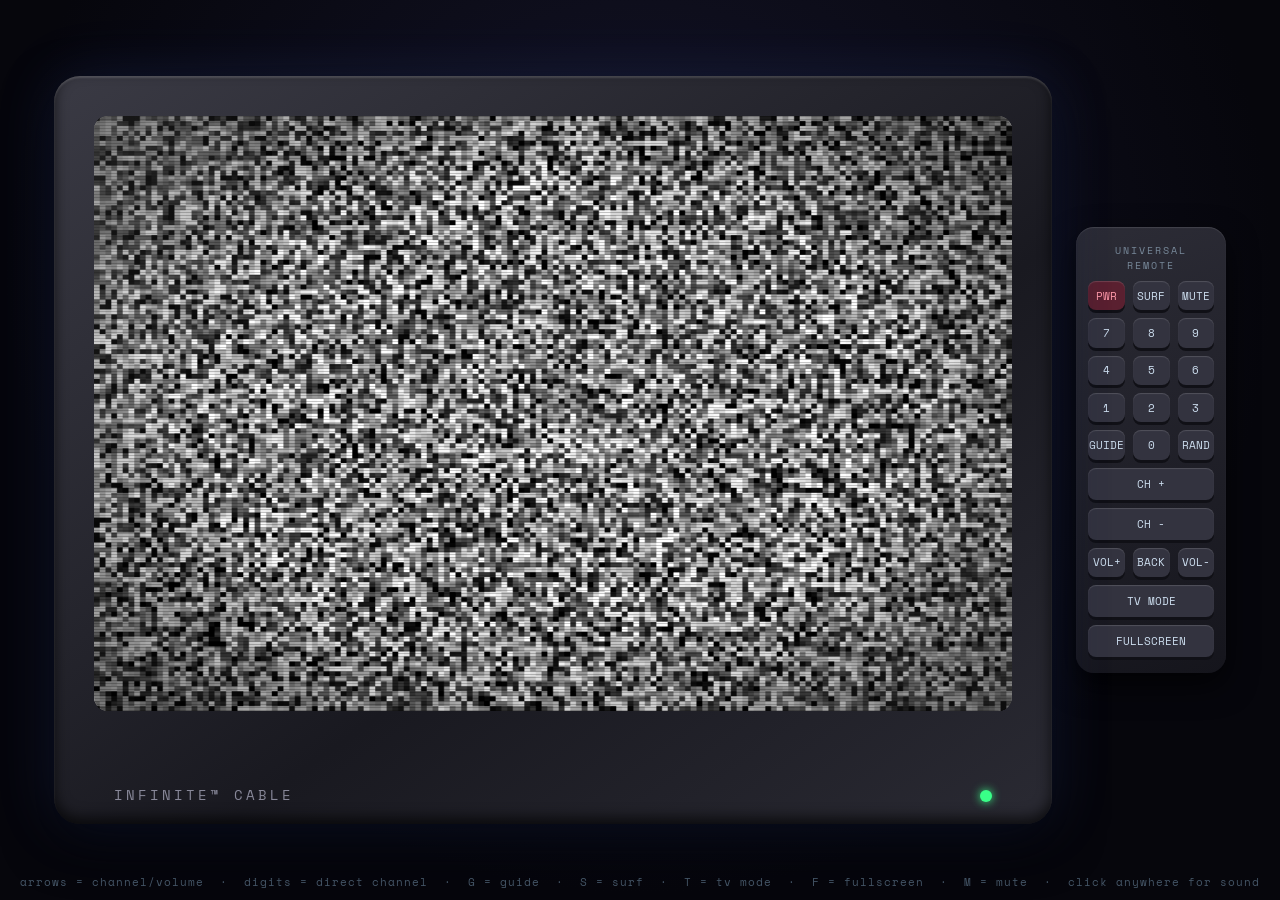
<file: index.html>
<!DOCTYPE html>
<html lang="en">
<head>
<meta charset="UTF-8">
<meta name="viewport" content="width=device-width, initial-scale=1.0">
<title>INFINITE CABLE - TV from every dimension</title>
<link rel="preconnect" href="https://fonts.googleapis.com">
<link rel="preconnect" href="https://fonts.gstatic.com" crossorigin>
<link href="https://fonts.googleapis.com/css2?family=Space+Mono:wght@400;700&display=swap" rel="stylesheet">
<link rel="stylesheet" href="style.css">
</head>
<body>
<div id="stage">
  <div id="tv">
    <div id="bezel">
      <canvas id="screen" width="640" height="480"></canvas>
      <div id="osd"><div class="ch"></div><div class="title"></div><div class="meta"></div></div>
      <div id="banner"><div class="t"></div><div class="d"></div></div>
      <div id="guide"><h2>PROGRAM GUIDE</h2><table></table></div>
      <div id="glass"></div>
    </div>
    <div id="brand">INFINITE&trade; CABLE</div>
    <div id="led" class="on"></div>
  </div>
  <div id="remote">
    <div class="lbl">UNIVERSAL REMOTE</div>
    <button class="pwr" data-k="power">PWR</button>
    <button data-k="surf">SURF</button>
    <button data-k="mute">MUTE</button>
    <button data-k="7">7</button><button data-k="8">8</button><button data-k="9">9</button>
    <button data-k="4">4</button><button data-k="5">5</button><button data-k="6">6</button>
    <button data-k="1">1</button><button data-k="2">2</button><button data-k="3">3</button>
    <button data-k="guide">GUIDE</button><button data-k="0">0</button><button data-k="random">RAND</button>
    <button class="wide" data-k="chup">CH +</button>
    <button class="wide" data-k="chdn">CH -</button>
    <button data-k="volup">VOL+</button><button data-k="back">BACK</button><button data-k="voldn">VOL-</button>
    <button class="wide" data-k="tv">TV MODE</button>
    <button class="wide" data-k="full">FULLSCREEN</button>
  </div>
</div>
<div id="hint">arrows = channel/volume &nbsp;&middot;&nbsp; digits = direct channel &nbsp;&middot;&nbsp; G = guide &nbsp;&middot;&nbsp; S = surf &nbsp;&middot;&nbsp; T = tv mode &nbsp;&middot;&nbsp; F = fullscreen &nbsp;&middot;&nbsp; M = mute &nbsp;&middot;&nbsp; click anywhere for sound</div>
<div id="tvhint">click screen = CH + &nbsp;&middot;&nbsp; G = guide &nbsp;&middot;&nbsp; M = mute &nbsp;&middot;&nbsp; F = fullscreen &nbsp;&middot;&nbsp; T = exit tv mode</div>
<script src="app.js"></script>
</body>
</html>
</file>
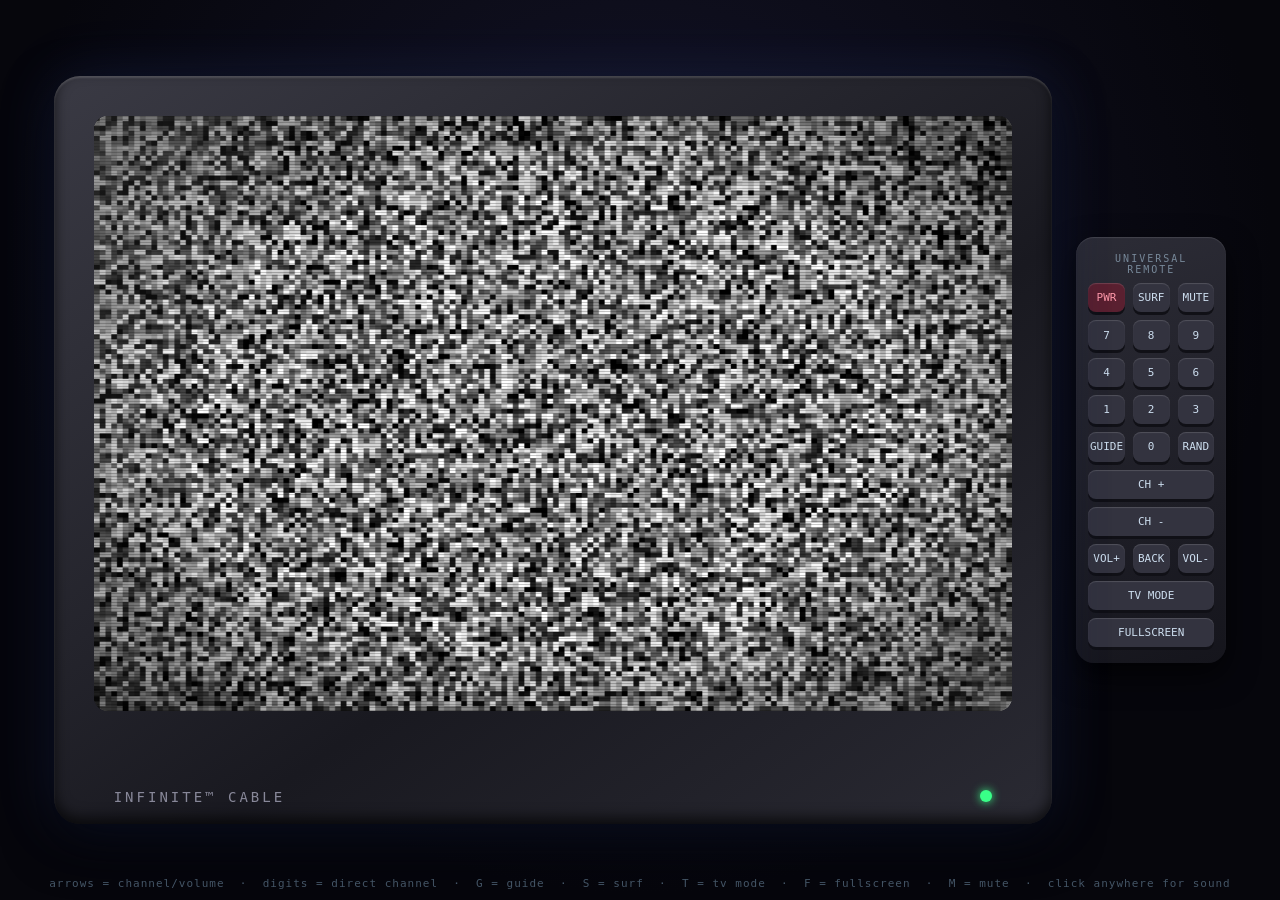
<file: 2-index.html>
<!DOCTYPE html>
<html lang="en">
<head>
<meta charset="UTF-8">
<meta name="viewport" content="width=device-width, initial-scale=1.0">
<title>INFINITE CABLE - TV from every dimension</title>
<link rel="stylesheet" href="style.css">
</head>
<body>
<div id="stage">
  <div id="tv">
    <div id="bezel">
      <canvas id="screen" width="640" height="480"></canvas>
      <div id="osd"><div class="ch"></div><div class="title"></div><div class="meta"></div></div>
      <div id="banner"><div class="t"></div><div class="d"></div></div>
      <div id="guide"><h2>PROGRAM GUIDE</h2><table></table></div>
      <div id="glass"></div>
    </div>
    <div id="brand">INFINITE&trade; CABLE</div>
    <div id="led" class="on"></div>
  </div>
  <div id="remote">
    <div class="lbl">UNIVERSAL REMOTE</div>
    <button class="pwr" data-k="power">PWR</button>
    <button data-k="surf">SURF</button>
    <button data-k="mute">MUTE</button>
    <button data-k="7">7</button><button data-k="8">8</button><button data-k="9">9</button>
    <button data-k="4">4</button><button data-k="5">5</button><button data-k="6">6</button>
    <button data-k="1">1</button><button data-k="2">2</button><button data-k="3">3</button>
    <button data-k="guide">GUIDE</button><button data-k="0">0</button><button data-k="random">RAND</button>
    <button class="wide" data-k="chup">CH +</button>
    <button class="wide" data-k="chdn">CH -</button>
    <button data-k="volup">VOL+</button><button data-k="back">BACK</button><button data-k="voldn">VOL-</button>
    <button class="wide" data-k="tv">TV MODE</button>
    <button class="wide" data-k="full">FULLSCREEN</button>
  </div>
</div>
<div id="hint">arrows = channel/volume &nbsp;&middot;&nbsp; digits = direct channel &nbsp;&middot;&nbsp; G = guide &nbsp;&middot;&nbsp; S = surf &nbsp;&middot;&nbsp; T = tv mode &nbsp;&middot;&nbsp; F = fullscreen &nbsp;&middot;&nbsp; M = mute &nbsp;&middot;&nbsp; click anywhere for sound</div>
<div id="tvhint">click screen = CH + &nbsp;&middot;&nbsp; G = guide &nbsp;&middot;&nbsp; M = mute &nbsp;&middot;&nbsp; F = fullscreen &nbsp;&middot;&nbsp; T = exit tv mode</div>
<script src="app.js"></script>
</body>
</html>
</file>
<file: style.css>
* { margin:0; padding:0; box-sizing:border-box; }
html,body { height:100%; background:#0a0a0f; overflow:hidden;
  font-family:'Space Mono',monospace; color:#cfe8ff;
  background-image:radial-gradient(ellipse at 50% 30%, #141428 0%, #06060c 70%); }
#stage { display:flex; height:100%; width:100%; align-items:center; justify-content:center; gap:24px; flex-wrap:wrap; padding:12px; }

/* ---------- TV ---------- */
#tv { position:relative; width:min(78vw, calc((100vh - 40px) * 1.34)); aspect-ratio:4/3;
  background:linear-gradient(145deg,#3a3a44,#191920 60%,#2a2a33);
  border-radius:26px; padding:3.2% 3.2% 9% 3.2%;
  box-shadow:0 0 60px rgba(80,120,255,.15), inset 0 2px 2px rgba(255,255,255,.15), inset 0 -6px 14px rgba(0,0,0,.7), 0 18px 50px rgba(0,0,0,.8); }
#bezel { position:relative; width:100%; height:100%; background:#000; border-radius:14px; overflow:hidden;
  box-shadow:inset 0 0 30px #000; }
#screen { width:100%; height:100%; display:block; background:#000;
  filter:saturate(1.15) contrast(1.08); }
#glass { position:absolute; inset:0; pointer-events:none; border-radius:14px;
  background:
    repeating-linear-gradient(0deg, rgba(0,0,0,.22) 0px, rgba(0,0,0,.22) 1px, transparent 1px, transparent 3px),
    radial-gradient(ellipse at center, transparent 55%, rgba(0,0,0,.55) 100%);
  animation:flicker 4s infinite steps(1); }
#glass::after { content:''; position:absolute; inset:0;
  background:linear-gradient(115deg, rgba(255,255,255,.10) 0%, transparent 22%, transparent 78%, rgba(255,255,255,.05) 100%); }
@keyframes flicker { 0%,100%{opacity:1} 50%{opacity:.985} 51%{opacity:1} 73%{opacity:.97} 74%{opacity:1} }

#led { position:absolute; bottom:3%; right:6%; width:12px; height:12px; border-radius:50%;
  background:#ff3344; box-shadow:0 0 10px #ff3344; }
#led.on { background:#39ff88; box-shadow:0 0 10px #39ff88; }
#brand { position:absolute; bottom:2.6%; left:6%; font-size:clamp(9px,1.2vw,14px); letter-spacing:3px; color:#889; }

/* ---------- OSD ---------- */
#osd { position:absolute; top:5%; left:5%; pointer-events:none; opacity:0; transition:opacity .4s;
  text-shadow:2px 2px 0 #000, -1px -1px 0 #000; }
#osd.show { opacity:1; }
#osd .ch { font-size:clamp(20px,3.4vw,44px); font-weight:bold; color:#aef; }
#osd .title { font-size:clamp(12px,1.7vw,22px); color:#fff; margin-top:4px; }
#osd .meta { font-size:clamp(9px,1.2vw,15px); color:#8fb; margin-top:2px; }
#banner { position:absolute; bottom:6%; left:5%; right:5%; pointer-events:none; opacity:0; transition:opacity .4s;
  background:rgba(0,10,30,.72); border:1px solid #39f; border-radius:6px; padding:8px 12px; font-size:clamp(10px,1.4vw,17px); }
#banner.show { opacity:1; }
#banner .t { color:#aef; font-weight:bold; }
#banner .d { color:#9ab; font-size:.85em; }

/* ---------- guide ---------- */
#guide { position:absolute; inset:8% 6%; background:rgba(2,8,20,.93); border:2px solid #246; border-radius:8px;
  padding:14px 18px; display:none; overflow:hidden; font-size:clamp(9px,1.25vw,15px); }
#guide.show { display:block; }
#guide h2 { color:#7df; letter-spacing:2px; margin-bottom:8px; font-size:1.3em; }
#guide table { width:100%; border-collapse:collapse; }
#guide td { padding:3px 6px; border-bottom:1px solid #123; white-space:nowrap; overflow:hidden; text-overflow:ellipsis; max-width:0; }
#guide tr.cur td { background:#134; color:#aef; }
#guide .c { color:#5af; width:12%; }
#guide .tm { color:#687; width:16%; }

/* ---------- remote ---------- */
#remote { width:150px; background:linear-gradient(160deg,#2c2c36,#15151c); border-radius:18px; padding:16px 12px;
  box-shadow:0 12px 30px rgba(0,0,0,.7), inset 0 1px 1px rgba(255,255,255,.12);
  display:grid; grid-template-columns:repeat(3,1fr); gap:8px; align-self:center; user-select:none; }
#remote .lbl { grid-column:1/4; text-align:center; font-size:10px; letter-spacing:2px; color:#789; }
#remote button { aspect-ratio:1.25; border:none; border-radius:8px; background:#33333f; color:#cde;
  font-family:inherit; font-size:11px; cursor:pointer;
  box-shadow:0 3px 0 #101016, inset 0 1px 1px rgba(255,255,255,.15); }
#remote button:active { transform:translateY(2px); box-shadow:0 1px 0 #101016; background:#3e3e4d; }
#remote button.wide { grid-column:1/4; aspect-ratio:auto; padding:8px 0; }
#remote button.pwr { background:#5a2030; color:#f9a; }
#remote button.pwr:active { background:#72303f; }
#hint { position:fixed; bottom:10px; left:0; right:0; text-align:center; font-size:11px; color:#456; letter-spacing:1px; }
@media (max-width:760px){ #stage{gap:10px} #remote{width:128px} }

/* ---------- v3: TV mode (casting / always-on) ---------- */
body.tvmode { background:#000; background-image:none; }
body.tvmode #stage { padding:0; gap:0; }
body.tvmode #remote, body.tvmode #hint { display:none; }
body.tvmode #tv { width:100vw; height:100vh; aspect-ratio:auto; border-radius:0; padding:0;
  background:#000; box-shadow:none; }
body.tvmode #bezel { border-radius:0; }
body.tvmode #screen { position:absolute; inset:0; width:100%; height:100%; object-fit:contain; }
body.tvmode #glass { border-radius:0; }
body.tvmode #brand, body.tvmode #led { display:none; }
#tvhint { position:fixed; bottom:14px; left:0; right:0; text-align:center; font-size:12px;
  color:#9ab; letter-spacing:1px; display:none; text-shadow:1px 1px 0 #000; z-index:50; }
body.tvmode #tvhint.on { display:block; }

/* ---------- v3: guide grid ---------- */
#guide tr.hdr td { color:#5af; font-weight:bold; border-bottom:1px solid #2af; }
#guide td.net { color:#7a9; width:22%; }
#guide td .ep { color:#8fb; }
#guide tr[data-ch] { cursor:pointer; }
#guide tr[data-ch]:hover td { background:#0d2b4d; }
</file>
